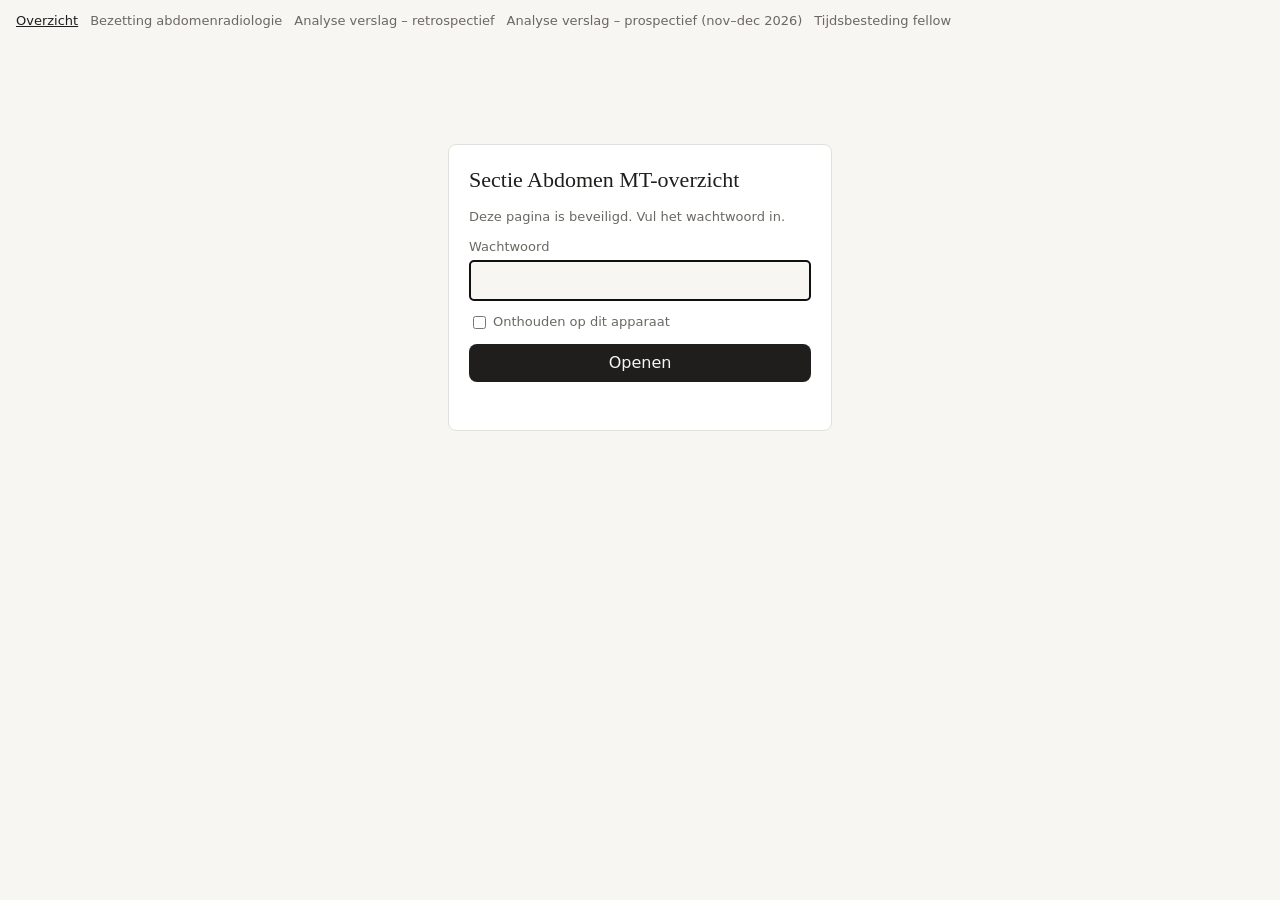
<file: index.html>
<!doctype html>
<html lang="nl">
<head>
<meta charset="utf-8">
<meta name="viewport" content="width=device-width, initial-scale=1">
<meta name="robots" content="noindex, nofollow">
<title>Sectie Abdomen MT-overzicht</title>
<meta name="description" content="MT-overzicht van de bezetting van de sectie Abdomenradiologie, Amsterdam UMC.">
<link rel="stylesheet" href="assets/theme.css?v=e54d33786d">
<script src="assets/d3.v7.9.0.min.js"></script>
</head>
<body>
<nav class="site-nav" aria-label="Pagina's">
  <a href="index.html" aria-current="page">Overzicht</a>
  <a href="bezetting.html">Bezetting abdomenradiologie</a>
  <a href="analyse.html">Analyse verslag – retrospectief</a>
  <a href="vooruitblik.html">Analyse verslag – prospectief (nov–dec 2026)</a>
  <a href="fellow.html">Tijdsbesteding fellow</a>
  <span class="spacer"></span>
  <a href="#" id="csv-link" hidden>Data (CSV)</a>
  <a href="#" id="logout-link" hidden>Uitloggen</a>
</nav>
<div id="dash-root">
  <form class="gate" id="gate" autocomplete="on">
    <h1 class="gate-title">Sectie Abdomen MT-overzicht</h1>
    <p class="gate-sub">Deze pagina is beveiligd. Vul het wachtwoord in.</p>
    <input type="text" name="username" value="abdomen" autocomplete="username" hidden>
    <label class="gate-field">Wachtwoord
      <input type="password" id="gate-pw" autocomplete="current-password" autocapitalize="off" autocorrect="off" spellcheck="false" required autofocus>
    </label>
    <label class="gate-check"><input type="checkbox" id="gate-remember"> Onthouden op dit apparaat</label>
    <button type="submit" id="gate-btn">Openen</button>
    <p class="gate-msg" id="gate-msg" role="status"></p>
  </form>
</div>
<script>window.DASH_V = "726ff11134";</script>
<script src="data/data.enc.js?v=a804ac585e"></script>
<script src="data/index.enc.js?v=932b68b7b9"></script>
<script src="assets/gate.js?v=0be78fa8ed"></script>
</body>
</html>
</file>
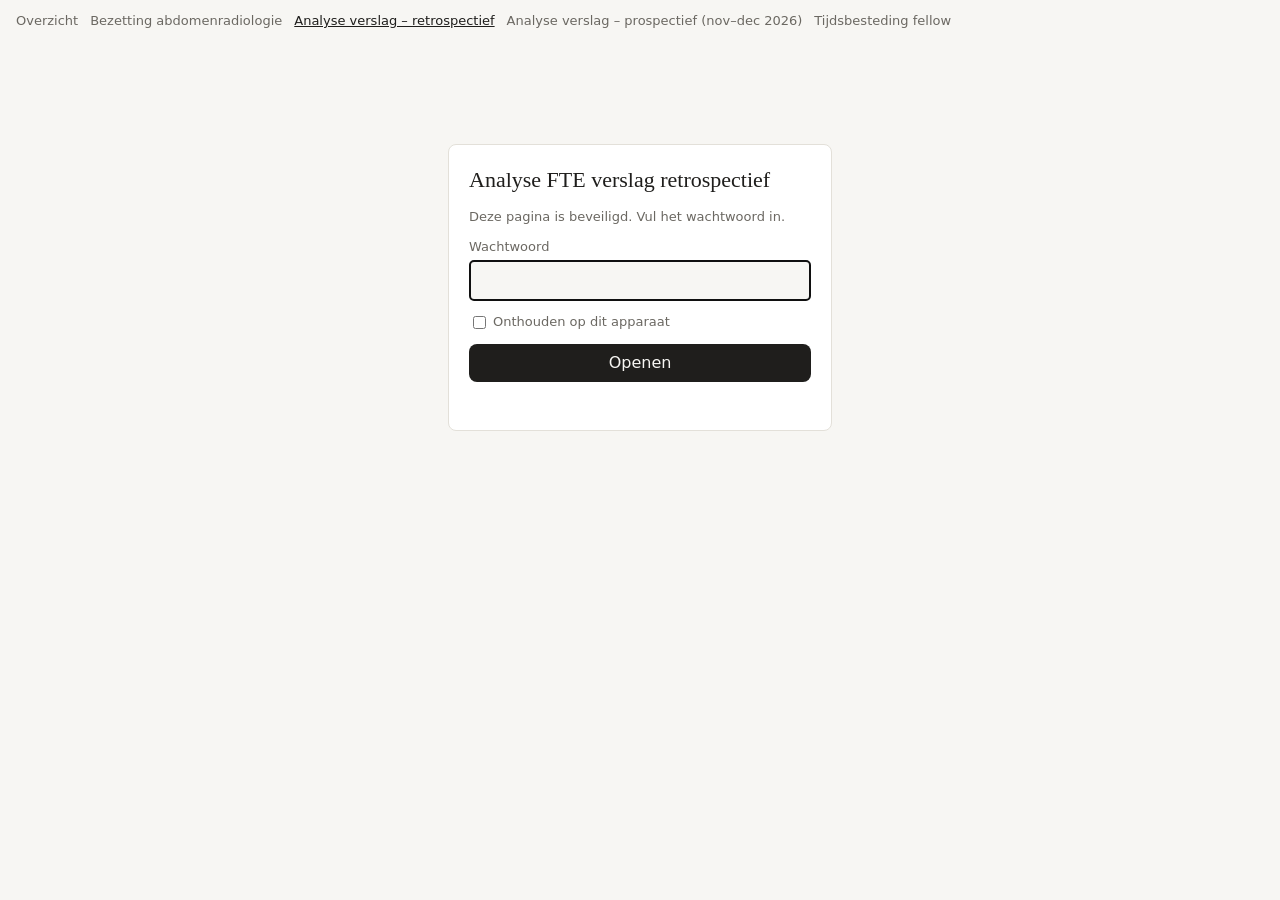
<file: analyse.html>
<!doctype html>
<html lang="nl">
<head>
<meta charset="utf-8">
<meta name="viewport" content="width=device-width, initial-scale=1">
<meta name="robots" content="noindex, nofollow">
<title>Analyse FTE verslag retrospectief</title>
<meta name="description" content="Analyse van de effectieve FTE voor abdomen verslag, stafleden en fellows groep Abdomen, Amsterdam UMC, Medspace-rooster 2023–2026.">
<link rel="stylesheet" href="assets/theme.css?v=e54d33786d">
<script src="assets/d3.v7.9.0.min.js"></script>
</head>
<body>
<nav class="site-nav" aria-label="Pagina's">
  <a href="index.html">Overzicht</a>
  <a href="bezetting.html">Bezetting abdomenradiologie</a>
  <a href="analyse.html" aria-current="page">Analyse verslag – retrospectief</a>
  <a href="vooruitblik.html">Analyse verslag – prospectief (nov–dec 2026)</a>
  <a href="fellow.html">Tijdsbesteding fellow</a>
  <span class="spacer"></span>
  <a href="#" id="csv-link" hidden>Data (CSV)</a>
  <a href="#" id="logout-link" hidden>Uitloggen</a>
</nav>
<div id="dash-root">
  <form class="gate" id="gate" autocomplete="on">
    <h1 class="gate-title">Analyse FTE verslag retrospectief</h1>
    <p class="gate-sub">Deze pagina is beveiligd. Vul het wachtwoord in.</p>
    <input type="text" name="username" value="abdomen" autocomplete="username" hidden>
    <label class="gate-field">Wachtwoord
      <input type="password" id="gate-pw" autocomplete="current-password" autocapitalize="off" autocorrect="off" spellcheck="false" required autofocus>
    </label>
    <label class="gate-check"><input type="checkbox" id="gate-remember"> Onthouden op dit apparaat</label>
    <button type="submit" id="gate-btn">Openen</button>
    <p class="gate-msg" id="gate-msg" role="status"></p>
  </form>
</div>
<script>window.DASH_V = "726ff11134";</script>
<script src="data/data.enc.js?v=a804ac585e"></script>
<script src="data/analyse.enc.js?v=3689b3a88a"></script>
<script src="assets/gate.js?v=0be78fa8ed"></script>
</body>
</html>
</file>
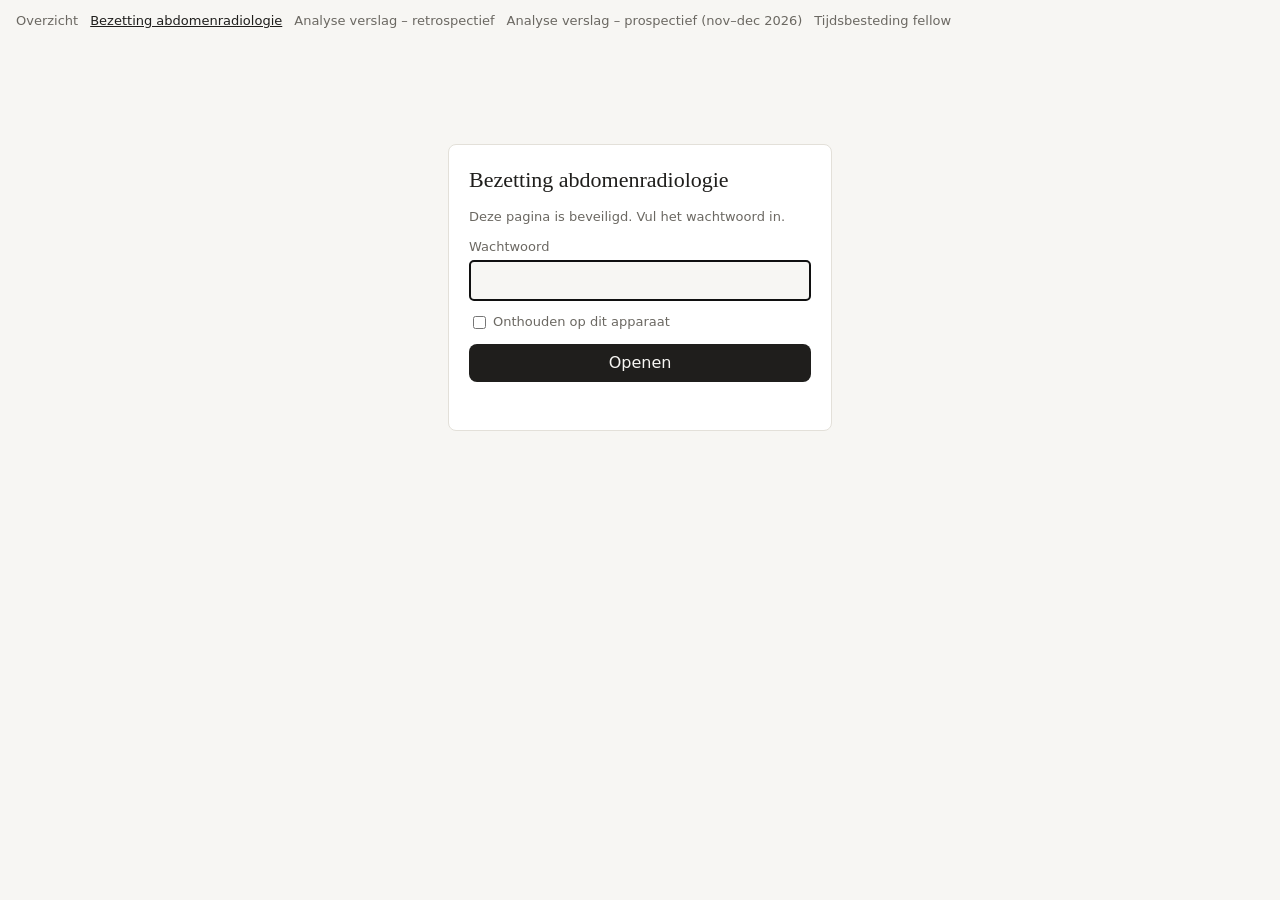
<file: bezetting.html>
<!doctype html>
<html lang="nl">
<head>
<meta charset="utf-8">
<meta name="viewport" content="width=device-width, initial-scale=1">
<meta name="robots" content="noindex, nofollow">
<title>Bezetting abdomenradiologie</title>
<meta name="description" content="FTE per taak per week voor stafleden en fellows in de groep Abdomen, Amsterdam UMC, uit het Medspace-rooster 2023–2026.">
<link rel="stylesheet" href="assets/theme.css?v=e54d33786d">
<script src="assets/d3.v7.9.0.min.js"></script>
</head>
<body>
<nav class="site-nav" aria-label="Pagina's">
  <a href="index.html">Overzicht</a>
  <a href="bezetting.html" aria-current="page">Bezetting abdomenradiologie</a>
  <a href="analyse.html">Analyse verslag – retrospectief</a>
  <a href="vooruitblik.html">Analyse verslag – prospectief (nov–dec 2026)</a>
  <a href="fellow.html">Tijdsbesteding fellow</a>
  <span class="spacer"></span>
  <a href="#" id="csv-link" hidden>Data (CSV)</a>
  <a href="#" id="logout-link" hidden>Uitloggen</a>
</nav>
<div id="dash-root">
  <form class="gate" id="gate" autocomplete="on">
    <h1 class="gate-title">Bezetting abdomenradiologie</h1>
    <p class="gate-sub">Deze pagina is beveiligd. Vul het wachtwoord in.</p>
    <input type="text" name="username" value="abdomen" autocomplete="username" hidden>
    <label class="gate-field">Wachtwoord
      <input type="password" id="gate-pw" autocomplete="current-password" autocapitalize="off" autocorrect="off" spellcheck="false" required autofocus>
    </label>
    <label class="gate-check"><input type="checkbox" id="gate-remember"> Onthouden op dit apparaat</label>
    <button type="submit" id="gate-btn">Openen</button>
    <p class="gate-msg" id="gate-msg" role="status"></p>
  </form>
</div>
<script>window.DASH_V = "726ff11134";</script>
<script src="data/data.enc.js?v=a804ac585e"></script>
<script src="data/bezetting.enc.js?v=03dba4b8f3"></script>
<script src="assets/gate.js?v=0be78fa8ed"></script>
</body>
</html>
</file>
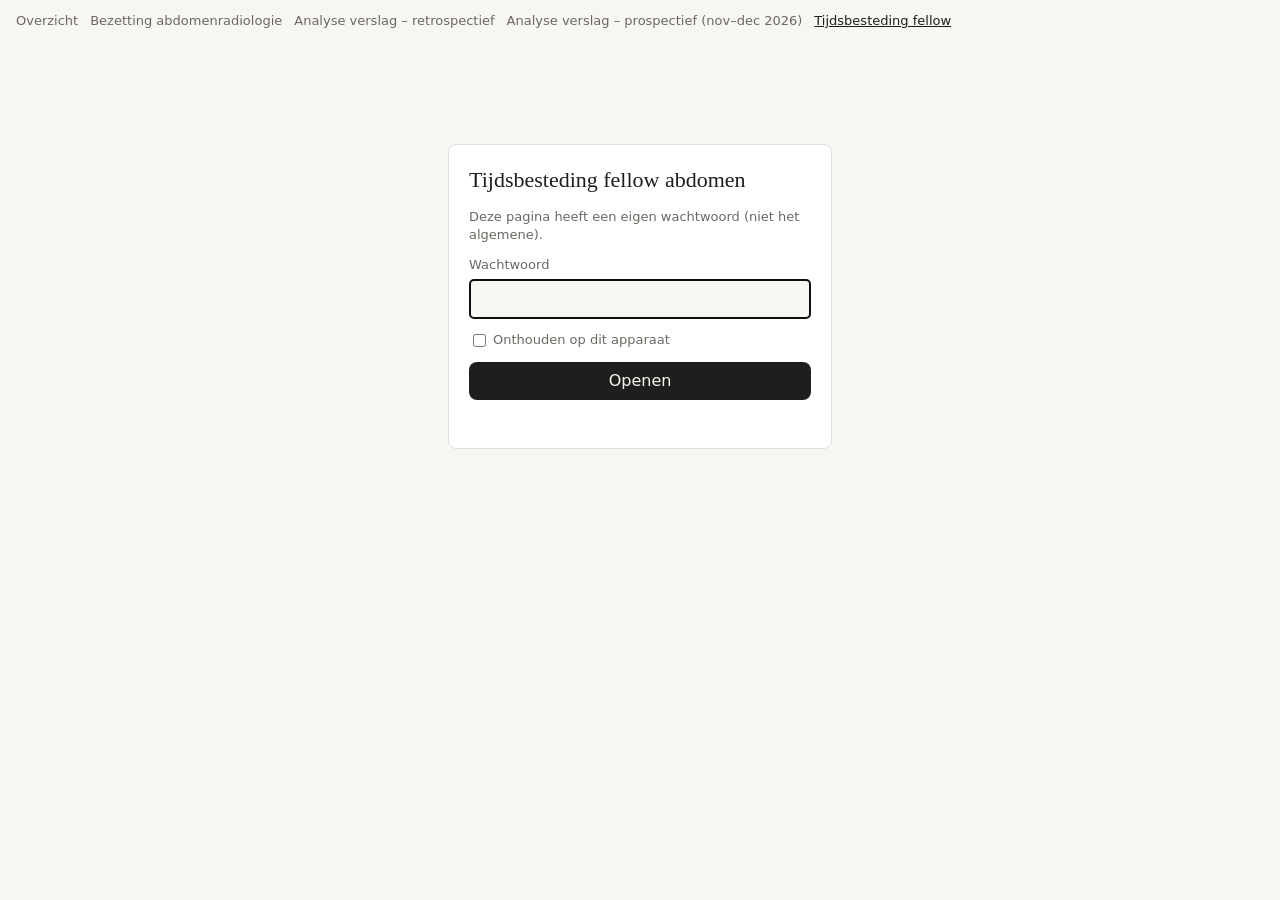
<file: fellow.html>
<!doctype html>
<html lang="nl">
<head>
<meta charset="utf-8">
<meta name="viewport" content="width=device-width, initial-scale=1">
<meta name="robots" content="noindex, nofollow">
<title>Tijdsbesteding fellow abdomen</title>
<meta name="description" content="Tijdsbesteding van de abdomenfellow (start november 2025): abdomen verslag, MDO en spoed tegenover wetenschap, diensten en afwezigheid, op basis van de 0,8-aanstelling.">
<link rel="stylesheet" href="assets/theme.css?v=e54d33786d">
<script src="assets/d3.v7.9.0.min.js"></script>
</head>
<body>
<nav class="site-nav" aria-label="Pagina's">
  <a href="index.html">Overzicht</a>
  <a href="bezetting.html">Bezetting abdomenradiologie</a>
  <a href="analyse.html">Analyse verslag – retrospectief</a>
  <a href="vooruitblik.html">Analyse verslag – prospectief (nov–dec 2026)</a>
  <a href="fellow.html" aria-current="page">Tijdsbesteding fellow</a>
  <span class="spacer"></span>
  <a href="#" id="csv-link" hidden>Data (CSV)</a>
  <a href="#" id="logout-link" hidden>Uitloggen</a>
</nav>
<div id="dash-root">
  <form class="gate" id="gate" autocomplete="on">
    <h1 class="gate-title">Tijdsbesteding fellow abdomen</h1>
    <p class="gate-sub">Deze pagina heeft een eigen wachtwoord (niet het algemene).</p>
    <input type="text" name="username" value="abdomen" autocomplete="username" hidden>
    <label class="gate-field">Wachtwoord
      <input type="password" id="gate-pw" autocomplete="current-password" autocapitalize="off" autocorrect="off" spellcheck="false" required autofocus>
    </label>
    <label class="gate-check"><input type="checkbox" id="gate-remember"> Onthouden op dit apparaat</label>
    <button type="submit" id="gate-btn">Openen</button>
    <p class="gate-msg" id="gate-msg" role="status"></p>
  </form>
</div>
<script>window.DASH_V = "726ff11134";</script>
<script src="data/data.enc.js?v=a804ac585e"></script>
<script src="data/fellow.enc.js?v=3f36786227"></script>
<script src="assets/gate.js?v=0be78fa8ed"></script>
</body>
</html>
</file>
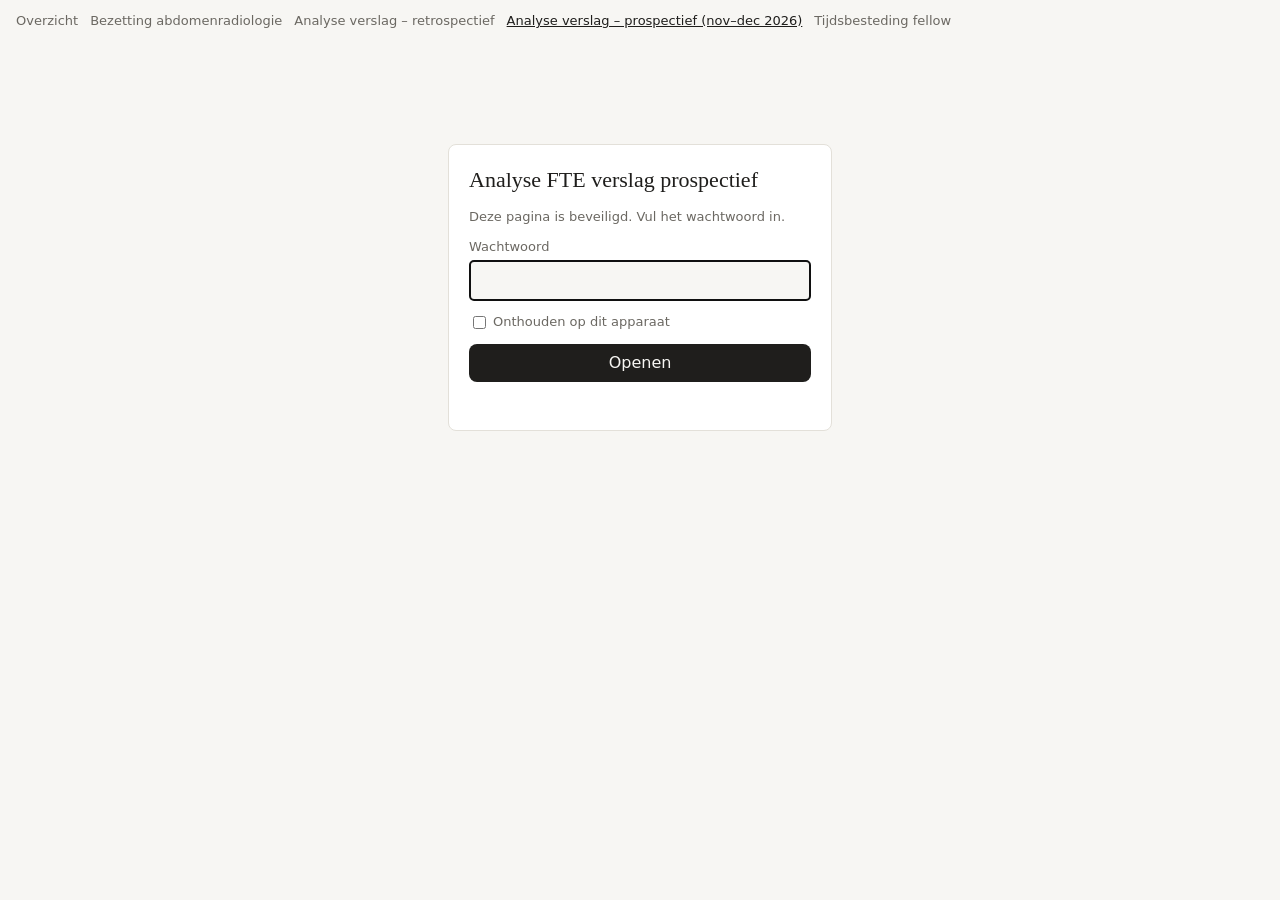
<file: vooruitblik.html>
<!doctype html>
<html lang="nl">
<head>
<meta charset="utf-8">
<meta name="viewport" content="width=device-width, initial-scale=1">
<meta name="robots" content="noindex, nofollow">
<title>Analyse FTE verslag prospectief</title>
<meta name="description" content="Vooruitblik op de verslagcapaciteit van de sectie Abdomen, Amsterdam UMC: gepland rooster november–december 2026.">
<link rel="stylesheet" href="assets/theme.css?v=e54d33786d">
<script src="assets/d3.v7.9.0.min.js"></script>
</head>
<body>
<nav class="site-nav" aria-label="Pagina's">
  <a href="index.html">Overzicht</a>
  <a href="bezetting.html">Bezetting abdomenradiologie</a>
  <a href="analyse.html">Analyse verslag – retrospectief</a>
  <a href="vooruitblik.html" aria-current="page">Analyse verslag – prospectief (nov–dec 2026)</a>
  <a href="fellow.html">Tijdsbesteding fellow</a>
  <span class="spacer"></span>
  <a href="#" id="csv-link" hidden>Data (CSV)</a>
  <a href="#" id="logout-link" hidden>Uitloggen</a>
</nav>
<div id="dash-root">
  <form class="gate" id="gate" autocomplete="on">
    <h1 class="gate-title">Analyse FTE verslag prospectief</h1>
    <p class="gate-sub">Deze pagina is beveiligd. Vul het wachtwoord in.</p>
    <input type="text" name="username" value="abdomen" autocomplete="username" hidden>
    <label class="gate-field">Wachtwoord
      <input type="password" id="gate-pw" autocomplete="current-password" autocapitalize="off" autocorrect="off" spellcheck="false" required autofocus>
    </label>
    <label class="gate-check"><input type="checkbox" id="gate-remember"> Onthouden op dit apparaat</label>
    <button type="submit" id="gate-btn">Openen</button>
    <p class="gate-msg" id="gate-msg" role="status"></p>
  </form>
</div>
<script>window.DASH_V = "726ff11134";</script>
<script src="data/data.enc.js?v=a804ac585e"></script>
<script src="data/vooruitblik.enc.js?v=7cf5f1fb28"></script>
<script src="assets/gate.js?v=0be78fa8ed"></script>
</body>
</html>
</file>
<file: assets/theme.css>
/* Thema voor de zelfstandige dashboards (licht en donker). */
:root {
  color-scheme: light;
  --font-anthropic-sans: system-ui, -apple-system, "Segoe UI", Roboto, "Helvetica Neue", Arial, sans-serif;
  --font-anthropic-serif: Georgia, "Times New Roman", serif;

  --color-fg: #1f1e1c;
  --color-fg-muted: #6b6862;
  --color-bg: #f7f6f3;
  --color-panel: #ffffff;
  --color-border-line: #e3e0d9;
  --color-ok: #2e7d4f;
  --color-warn: #b7791f;
  --color-bad: #c0392b;

  --series-0: #2f6fb3;
  --series-1: #d9822b;
  --series-2: #2e9b74;
  --series-3: #a64ca6;
  --series-4: #c9a227;
  --series-5: #3aa3c2;
  --series-6: #d0566b;
  --series-7: #7a8a32;

  --cds-chart-grid: #ecebe6;
  --cds-chart-axis: #b9b5ac;
  --cds-chart-reference: #55524c;
  --cds-chart-muted: #a8a49b;
  --cds-surface-popover: #ffffff;
  --cds-border: #d8d4cb;
  --cds-shadow-popover: 0 4px 16px rgba(0, 0, 0, .12);
  --cds-text-secondary: #6b6862;

  --cds-gap-xs: 4px;
  --cds-gap-sm: 8px;
  --cds-gap-md: 12px;
  --cds-gap-lg: 20px;
  --cds-pad-xs: 4px;
  --cds-pad-sm: 8px;
  --cds-pad-md: 12px;
  --cds-pad-lg: 20px;
  --cds-radius: 8px;
  --cds-font-size-title: 1.75rem;
  --cds-font-size-heading: 1.125rem;
  --cds-font-size-body: 1rem;
  --cds-font-size-caption: .8125rem;
  --cds-font-weight-medium: 500;
  --cds-dur-slow: .3s;
}

@media (prefers-color-scheme: dark) {
  :root:not([data-theme="light"]) {
    color-scheme: dark;
    --color-fg: #ecebe8;
    --color-fg-muted: #a19e97;
    --color-bg: #1a1918;
    --color-panel: #242321;
    --color-border-line: #3a3835;
    --color-ok: #5cb882;
    --color-warn: #e0a84a;
    --color-bad: #e06c5e;
    --series-0: #6ea6e0;
    --series-1: #f0a35c;
    --series-2: #5cc39d;
    --series-3: #c987c9;
    --series-4: #e2c25a;
    --series-5: #6cc5df;
    --series-6: #e8899a;
    --series-7: #a9b964;
    --cds-chart-grid: #302f2c;
    --cds-chart-axis: #57544f;
    --cds-chart-reference: #c9c6bf;
    --cds-chart-muted: #6f6c66;
    --cds-surface-popover: #2c2b29;
    --cds-border: #45433f;
    --cds-shadow-popover: 0 4px 16px rgba(0, 0, 0, .5);
    --cds-text-secondary: #a19e97;
  }
}
:root[data-theme="dark"] {
  color-scheme: dark;
  --color-fg: #ecebe8;
  --color-fg-muted: #a19e97;
  --color-bg: #1a1918;
  --color-panel: #242321;
  --color-border-line: #3a3835;
  --color-ok: #5cb882;
  --color-warn: #e0a84a;
  --color-bad: #e06c5e;
  --series-0: #6ea6e0;
  --series-1: #f0a35c;
  --series-2: #5cc39d;
  --series-3: #c987c9;
  --series-4: #e2c25a;
  --series-5: #6cc5df;
  --series-6: #e8899a;
  --series-7: #a9b964;
  --cds-chart-grid: #302f2c;
  --cds-chart-axis: #57544f;
  --cds-chart-reference: #c9c6bf;
  --cds-chart-muted: #6f6c66;
  --cds-surface-popover: #2c2b29;
  --cds-border: #45433f;
  --cds-shadow-popover: 0 4px 16px rgba(0, 0, 0, .5);
  --cds-text-secondary: #a19e97;
}

* { box-sizing: border-box; }
html { -webkit-text-size-adjust: 100%; }
body {
  margin: 0;
  background: var(--color-bg);
  color: var(--color-fg);
  font-family: var(--font-anthropic-sans);
  line-height: 1.4;
}
#dash-root {
  max-width: 90rem;
  margin: 0 auto;
  padding: 24px 16px 48px;
}
.site-nav {
  max-width: 90rem;
  margin: 0 auto;
  padding: 12px 16px 0;
  font-size: var(--cds-font-size-caption);
  display: flex;
  flex-wrap: wrap;
  gap: var(--cds-gap-md);
  align-items: center;
}
.site-nav a { color: var(--color-fg-muted); text-decoration: none; }
.site-nav a:hover, .site-nav a[aria-current="page"] { color: var(--color-fg); text-decoration: underline; }
.site-nav .spacer { flex: 1; }

@keyframes dash-pulse { 0%, 100% { opacity: .55; } 50% { opacity: 1; } }
.dash-skeleton {
  background: var(--cds-chart-grid);
  border-radius: var(--cds-radius);
  animation: dash-pulse 1.4s ease-in-out infinite;
}
.dash-error {
  color: var(--color-bad);
  font-size: var(--cds-font-size-caption);
  padding: var(--cds-pad-sm) 0;
}

/* Wachtwoordscherm */
.gate{max-width:24rem;margin:10vh auto 0;background:var(--color-panel);border:1px solid var(--color-border-line);border-radius:var(--cds-radius);padding:var(--cds-pad-lg);display:flex;flex-direction:column;gap:var(--cds-gap-md)}
.gate[hidden]{display:none}
.gate-title{font-family:var(--font-anthropic-serif);font-weight:400;font-size:1.375rem;margin:0}
.gate-sub{margin:0;color:var(--color-fg-muted);font-size:var(--cds-font-size-caption)}
.gate-field{display:flex;flex-direction:column;gap:var(--cds-gap-xs);font-size:var(--cds-font-size-caption);color:var(--color-fg-muted)}
.gate-field input{font:inherit;font-size:1rem;color:var(--color-fg);background:var(--color-bg);border:1px solid var(--color-border-line);border-radius:calc(var(--cds-radius) / 2);padding:var(--cds-pad-sm)}
.gate-check{display:inline-flex;align-items:center;gap:var(--cds-gap-xs);font-size:var(--cds-font-size-caption);color:var(--color-fg-muted)}
.gate button{font:inherit;background:var(--color-fg);color:var(--color-bg);border:0;border-radius:var(--cds-radius);padding:var(--cds-pad-sm) var(--cds-pad-md);cursor:pointer}
.gate button:disabled{opacity:.6;cursor:progress}
.gate-msg{margin:0;min-height:1.2em;font-size:var(--cds-font-size-caption);color:var(--color-fg-muted)}
.gate-msg.gate-bad{color:var(--color-bad)}
</file>
